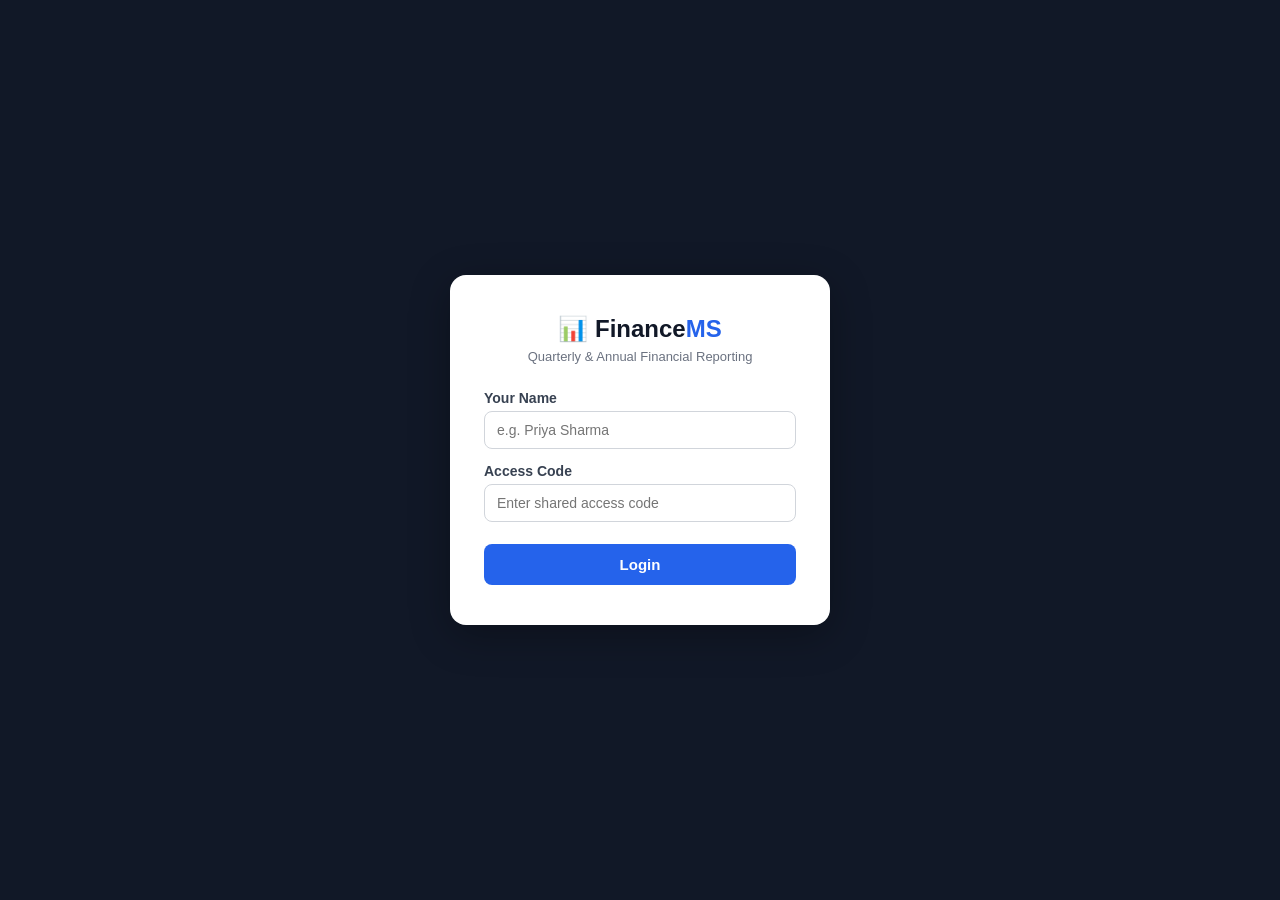
<file: index.html>
<!DOCTYPE html>
<html lang="en">
<head>
    <meta charset="UTF-8">
    <meta name="viewport" content="width=device-width, initial-scale=1.0">
    <title>Login | Finance Management System</title>
    <link rel="stylesheet" href="style.css">
    <style>
        body { display:block; }
    </style>
</head>
<body>
    <div class="login-wrap">
        <div class="login-box">
            <div class="logo">📊 Finance<span style="color:#2563eb">MS</span></div>
            <div class="tagline">Quarterly &amp; Annual Financial Reporting</div>

            <form id="loginForm">
                <label>Your Name</label>
                <input type="text" id="name" placeholder="e.g. Priya Sharma" required>

                <label>Access Code</label>
                <input type="password" id="accessCode" placeholder="Enter shared access code" required>

                <button type="submit" class="btn-primary">Login</button>
                <div class="login-error" id="err" style="display:none;"></div>
            </form>
        </div>
    </div>

    <script src="app.js"></script>
    <script>
        document.getElementById("loginForm").addEventListener("submit", async (e) => {
            e.preventDefault();
            const name = document.getElementById("name").value.trim();
            const accessCode = document.getElementById("accessCode").value;
            const errBox = document.getElementById("err");
            errBox.style.display = "none";
            try {
                const res = await apiPost("/api/login", { name, access_code: accessCode });
                if (res.success) {
                    localStorage.setItem("userName", res.name);
                    window.location.href = "dashboard.html";
                } else {
                    errBox.textContent = res.message || "Login failed.";
                    errBox.style.display = "block";
                }
            } catch (err) {
                errBox.textContent = "Could not reach the server. Please try again.";
                errBox.style.display = "block";
            }
        });
    </script>
</body>
</html>
</file>
<file: style.css>
* { margin:0; padding:0; box-sizing:border-box; font-family:'Segoe UI',sans-serif; }

body { display:flex; background:#f4f6f9; min-height:100vh; }

/* SIDEBAR */
.sidebar {
    width: 260px; height: 100vh; background: #111827;
    color: white; position: fixed; padding: 20px;
    display: flex; flex-direction: column;
}
.logo { font-size: 22px; font-weight: bold; margin-bottom: 30px; }
.logo span { color: #60a5fa; }
.menu a {
    display: block; color: white; text-decoration: none;
    padding: 12px; margin-bottom: 8px; border-radius: 8px; transition: .3s;
}
.menu a:hover, .menu a.active { background: #2563eb; }
.sidebar-footer { margin-top: auto; font-size: 12px; color: rgba(255,255,255,0.4); }

/* MAIN */
.main { margin-left: 260px; width: 100%; padding: 25px; }

.header {
    display: flex; justify-content: space-between;
    align-items: center; margin-bottom: 25px; flex-wrap: wrap; gap: 12px;
}
.header h1 { color: #111827; }
.header-actions { display: flex; align-items: center; gap: 12px; }

.profile { background: white; padding: 10px 20px; border-radius: 10px; font-weight: bold; }

.logout-btn {
    background: #dc2626; color: white; border: none;
    padding: 10px 20px; border-radius: 8px; cursor: pointer; font-size: 14px;
}
.logout-btn:hover { background: #b91c1c; }

/* CARDS */
.cards {
    display: grid; grid-template-columns: repeat(auto-fit,minmax(200px,1fr));
    gap: 20px; margin-bottom: 25px;
}
.card {
    background: white; padding: 20px; border-radius: 15px;
    box-shadow: 0 2px 10px rgba(0,0,0,.08);
}
.card h2 { color: #2563eb; font-size: 30px; margin-bottom: 6px; }
.card p  { color: #6b7280; font-size: 14px; }
.card.green h2  { color: #16a34a; }
.card.yellow h2 { color: #f59e0b; }
.card.red h2    { color: #dc2626; }
.card .sub { font-size:13px; font-weight:600; margin-top:4px; }
.card .sub.up { color:#16a34a; }
.card .sub.down { color:#dc2626; }

/* SECTION */
.section {
    background: white; padding: 22px; border-radius: 15px;
    margin-bottom: 25px; box-shadow: 0 2px 10px rgba(0,0,0,.08);
}
.section-header {
    display: flex; justify-content: space-between;
    align-items: center; margin-bottom: 18px; flex-wrap: wrap; gap: 10px;
}
.section-header h2 { color: #111827; }

/* FORM */
.form-grid { display: grid; grid-template-columns: repeat(auto-fit,minmax(220px,1fr)); gap: 16px; }
label { display:block; margin-bottom: 5px; font-weight: 600; color: #374151; font-size: 14px; }
input, select {
    width: 100%; padding: 10px 12px; border: 1px solid #d1d5db;
    border-radius: 8px; font-size: 14px; background:white;
}
input:focus, select:focus { outline: none; border-color: #2563eb; }

.particular-row { display:flex; gap:10px; align-items:center; margin-bottom:10px; }
.particular-row input[type="text"] { flex: 1.4; }
.particular-row input[type="number"] { flex: 1; }
.particular-row .remove-row { flex: 0 0 auto; }

.category-block { margin-bottom: 22px; }
.category-block h3 { font-size: 15px; color:#2563eb; margin-bottom: 12px; text-transform: uppercase; letter-spacing:.4px; }

/* TABLE */
table { width: 100%; border-collapse: collapse; }
th, td { padding: 12px; border-bottom: 1px solid #eee; text-align: left; font-size: 14px; white-space: nowrap; }
th { background: #f3f4f6; font-size: 12px; color: #6b7280; text-transform: uppercase; letter-spacing: .4px; }
tr:hover td { background: #f9fafb; }
td.num, th.num { text-align: right; }
.table-scroll { overflow-x: auto; }
tr.computed-row td { font-weight: 700; background: #f9fafb; }
tr.computed-row.highlight td { color: #2563eb; }
.growth-pill { font-size: 12px; font-weight: 700; padding: 2px 8px; border-radius: 99px; display:inline-block; margin-left:6px; }
.growth-pill.up { background:#dcfce7; color:#15803d; }
.growth-pill.down { background:#fee2e2; color:#b91c1c; }
.growth-pill.flat { background:#f3f4f6; color:#6b7280; }

/* BUTTONS */
.btn-primary {
    background: #2563eb; color: white; border: none;
    padding: 10px 18px; border-radius: 8px; cursor: pointer;
    font-size: 14px; font-weight: 600;
}
.btn-primary:hover { background: #1d4ed8; }
.btn-secondary {
    background: #e5e7eb; color: #374151; border: none;
    padding: 10px 18px; border-radius: 8px; cursor: pointer; font-size: 14px; font-weight:600;
}
.btn-secondary:hover { background: #d1d5db; }
.btn-danger {
    background: #dc2626; color: white; border: none;
    padding: 7px 13px; border-radius: 7px; cursor: pointer; font-size: 13px;
}
.btn-danger:hover { background: #b91c1c; }
.btn-download {
    background: #16a34a; color: white; border: none;
    padding: 10px 20px; border-radius: 8px; cursor: pointer;
    font-size: 14px; font-weight: 600; display:flex; align-items:center; gap:8px; text-decoration:none;
}
.btn-download:hover { background: #15803d; }

/* BADGES */
.badge { display: inline-block; padding: 3px 10px; border-radius: 99px; font-size: 12px; font-weight: 600; }
.badge-blue { background: #dbeafe; color: #1d4ed8; }
.badge-green { background: #dcfce7; color: #15803d; }

/* TABS */
.tabs { display:flex; gap:8px; margin-bottom:18px; flex-wrap: wrap; }
.tab {
    padding: 8px 18px; border-radius: 8px; cursor: pointer;
    font-size: 14px; font-weight: 600; border: 2px solid #e5e7eb;
    color: #6b7280; background: white; transition:.2s;
}
.tab.active { background: #2563eb; color: white; border-color: #2563eb; }

/* TOAST */
.toast {
    position: fixed; bottom: 30px; right: 30px;
    background: #111827; color: white; padding: 14px 22px;
    border-radius: 10px; font-size: 14px; opacity: 0;
    transform: translateY(10px); transition: all 0.3s; z-index: 9999;
}
.toast.show { opacity:1; transform:translateY(0); }

.no-data { text-align:center; padding:25px; color:#9ca3af; font-size:14px; }

/* LOGIN PAGE */
.login-wrap {
    width: 100%; min-height: 100vh; display: flex;
    align-items: center; justify-content: center; background: #111827;
}
.login-box {
    background: white; width: 380px; max-width: 92%;
    padding: 40px 34px; border-radius: 16px; box-shadow: 0 10px 40px rgba(0,0,0,.3);
}
.login-box .logo { color: #111827; text-align: center; margin-bottom: 6px; font-size: 24px; }
.login-box .tagline { text-align:center; color:#6b7280; font-size: 13px; margin-bottom: 26px; }
.login-box label { margin-top: 14px; }
.login-box .btn-primary { width: 100%; margin-top: 22px; padding: 12px; font-size: 15px; }
.login-error { color: #dc2626; font-size: 13px; margin-top: 10px; text-align: center; }

@media(max-width:1000px) {
    .sidebar { width:200px; }
    .main { margin-left:200px; }
}
@media(max-width:700px) {
    .sidebar { display:none; }
    .main { margin-left:0; }
}
</file>
